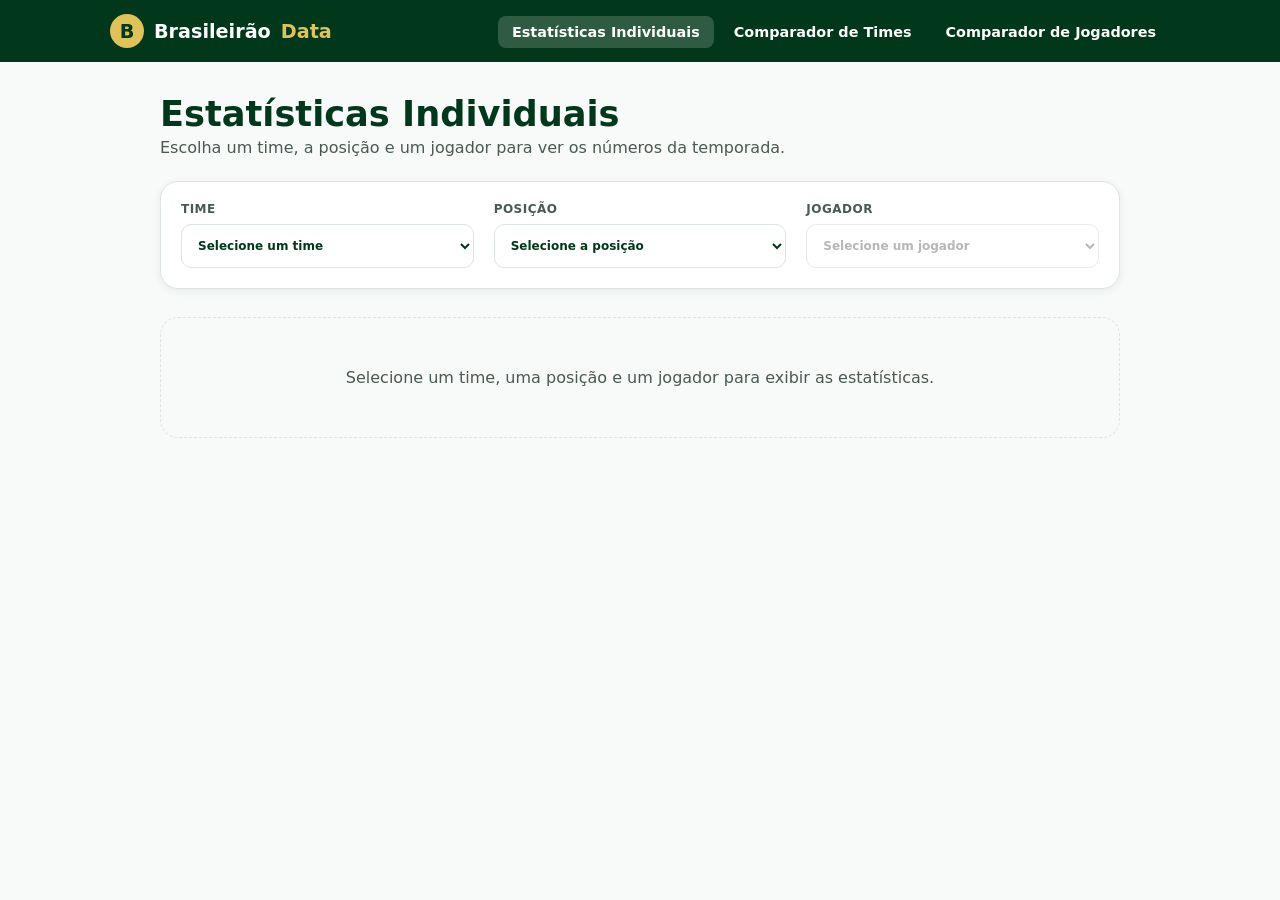
<file: frontend-web/src/index.html>
<!doctype html>
<html lang="pt-BR">
  <head>
    <meta charset="UTF-8" />
    <meta http-equiv="refresh" content="0;url=./pages/estatisticas.html" />
    <title>Brasileirão Data</title>
  </head>
  <body>
    <a href="./pages/estatisticas.html">Entrar</a>
  </body>
</html>
</file>
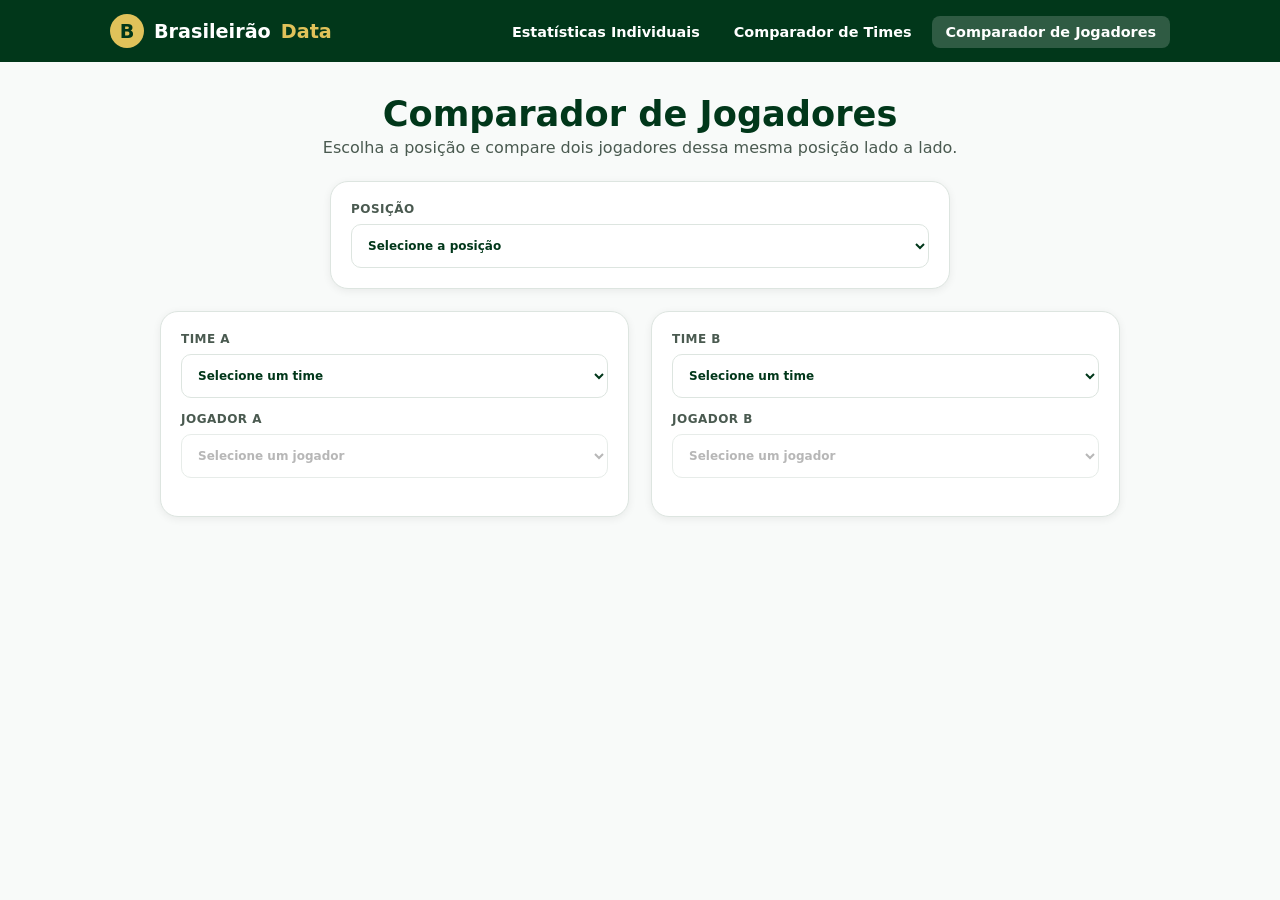
<file: frontend-web/src/pages/comparador-jogadores.html>
<!doctype html>
<html lang="pt-BR">
  <head>
    <meta charset="UTF-8" />
    <meta name="viewport" content="width=device-width,initial-scale=1" />
    <title>Comparador de Jogadores · Brasileirão Data</title>
    <link rel="stylesheet" href="../styles/global.css" />
    <link rel="stylesheet" href="../styles/comparador-jogadores.css" />
  </head>
  <body>
    <header class="nav">
      <div class="nav-in">
        <a class="logo" href="estatisticas.html"
          ><span class="badge">B</span>Brasileirão <b>Data</b></a
        >
        <nav>
          <a href="estatisticas.html" class="">Estatísticas Individuais</a
          ><a href="comparador.html" class="">Comparador de Times</a
          ><a href="comparador-jogadores.html" class="active"
            >Comparador de Jogadores</a
          >
        </nav>
      </div>
    </header>
    <main class="container">
      <h1 class="c">Comparador de Jogadores</h1>
      <p class="sub c">
        Escolha a posição e compare dois jogadores dessa mesma posição lado a
        lado.
      </p>
      <section class="card filtros-comuns">
        <label
          >POSIÇÃO<select id="selPos">
            <option value="">Selecione a posição</option>
            <option value="goleiro">Goleiro</option>
            <option value="linha">Linha</option>
          </select></label
        >
        <label id="lblSetor" hidden
          >SETOR<select id="selSetor">
            <option value="">Selecione o setor</option>
            <option value="defesa">Defesa</option>
            <option value="meio">Meio-Campo</option>
            <option value="ataque">Ataque</option>
          </select></label
        >
      </section>
      <div class="lados">
        <section class="card lado" id="ladoA">
          <div class="filtros-j">
            <label
              >TIME A<select class="selTime">
                <option value="">Selecione um time</option>
              </select></label
            >
            <label
              >JOGADOR A<select class="selJog" disabled>
                <option value="">Selecione um jogador</option>
              </select></label
            >
          </div>
          <div class="corpo"></div>
        </section>
        <section class="card lado" id="ladoB">
          <div class="filtros-j">
            <label
              >TIME B<select class="selTime">
                <option value="">Selecione um time</option>
              </select></label
            >
            <label
              >JOGADOR B<select class="selJog" disabled>
                <option value="">Selecione um jogador</option>
              </select></label
            >
          </div>
          <div class="corpo"></div>
        </section>
      </div>
    </main>
    <script type="module" src="../scripts/comparadorJogadores.js"></script>
  </body>
</html>
</file>
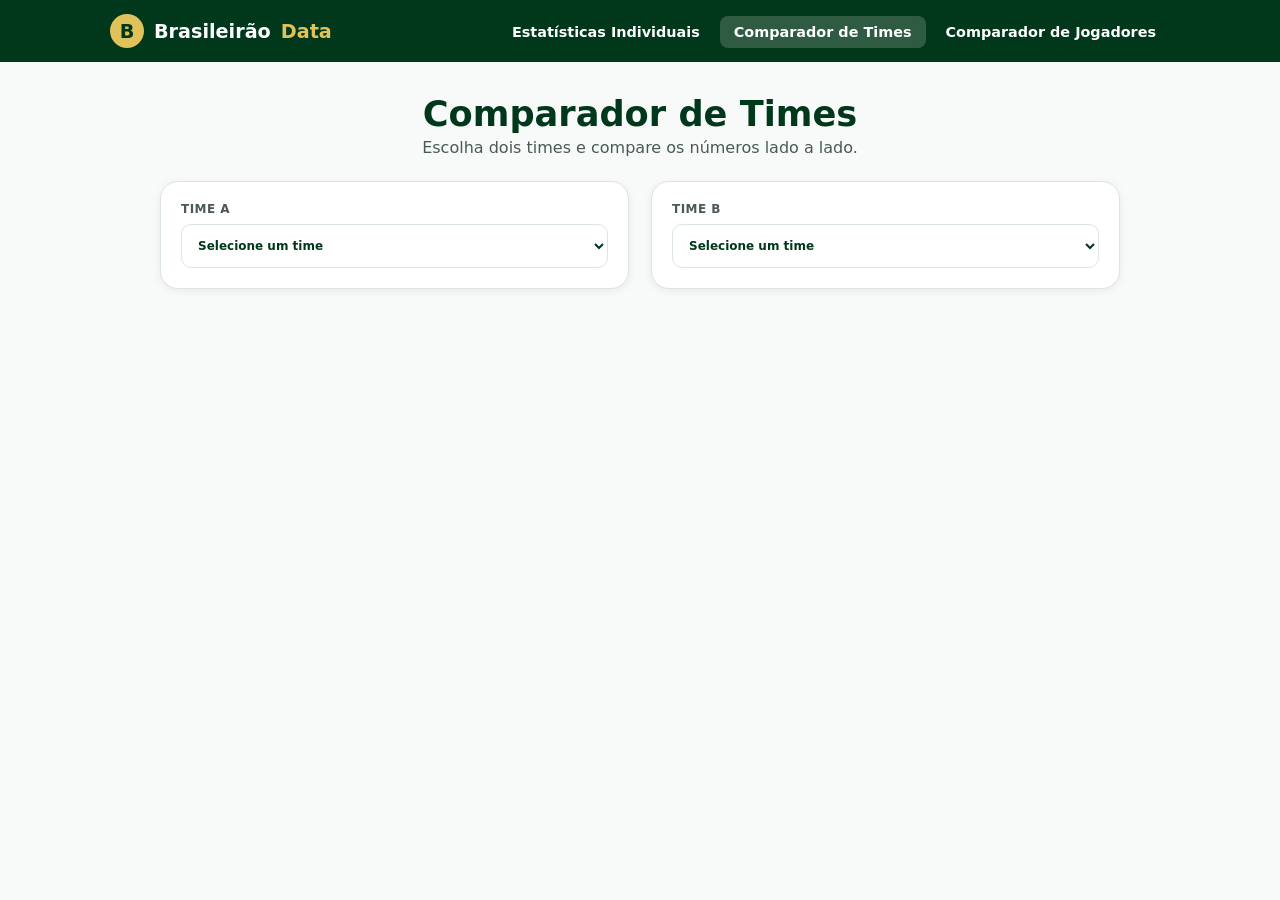
<file: frontend-web/src/pages/comparador.html>
<!doctype html>
<html lang="pt-BR">
  <head>
    <meta charset="UTF-8" />
    <meta name="viewport" content="width=device-width,initial-scale=1" />
    <title>Comparador de Times · Brasileirão Data</title>
    <link rel="stylesheet" href="../styles/global.css" />
    <link rel="stylesheet" href="../styles/comparador.css" />
  </head>
  <body>
    <header class="nav">
      <div class="nav-in">
        <a class="logo" href="estatisticas.html"
          ><span class="badge">B</span>Brasileirão <b>Data</b></a
        >
        <nav>
          <a href="estatisticas.html" class="">Estatísticas Individuais</a
          ><a href="comparador.html" class="active">Comparador de Times</a
          ><a href="comparador-jogadores.html" class=""
            >Comparador de Jogadores</a
          >
        </nav>
      </div>
    </header>
    <main class="container">
      <h1 class="c">Comparador de Times</h1>
      <p class="sub c">Escolha dois times e compare os números lado a lado.</p>
      <div class="lados">
        <section class="card lado" id="ladoA">
          <label
            >TIME A<select id="selA">
              <option value="">Selecione um time</option>
            </select></label
          >
          <div class="corpo"></div>
        </section>
        <section class="card lado" id="ladoB">
          <label
            >TIME B<select id="selB">
              <option value="">Selecione um time</option>
            </select></label
          >
          <div class="corpo"></div>
        </section>
      </div>
      <section id="chances" class="chances" hidden>
        <h3>CHANCES DA PARTIDA</h3>
        <div class="nums">
          <div><strong id="pA"></strong><span id="nA"></span></div>
          <div class="emp"><strong id="pE"></strong><span>Empate</span></div>
          <div><strong id="pB"></strong><span id="nB"></span></div>
        </div>
        <div class="barra"><i id="bA"></i><i id="bE"></i><i id="bB"></i></div>
      </section>
    </main>
    <script type="module" src="../scripts/comparador.js"></script>
  </body>
</html>
</file>
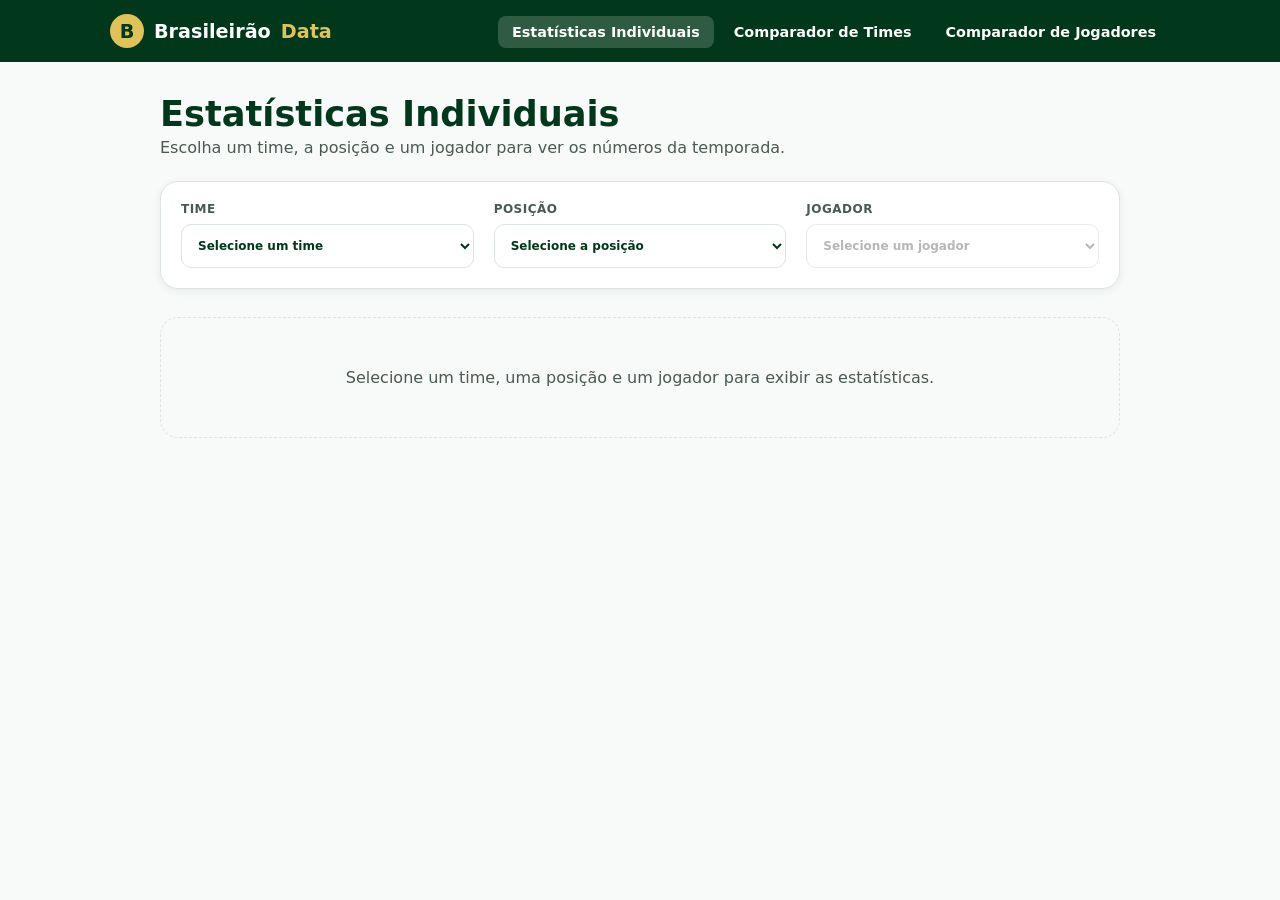
<file: frontend-web/src/pages/estatisticas.html>
<!doctype html>
<html lang="pt-BR">
  <head>
    <meta charset="UTF-8" />
    <meta name="viewport" content="width=device-width,initial-scale=1" />
    <title>Estatísticas Individuais · Brasileirão Data</title>
    <link rel="stylesheet" href="../styles/global.css" />
    <link rel="stylesheet" href="../styles/estatisticas.css" />
  </head>
  <body>
    <header class="nav">
      <div class="nav-in">
        <a class="logo" href="estatisticas.html"
          ><span class="badge">B</span>Brasileirão <b>Data</b></a
        >
        <nav>
          <a href="estatisticas.html" class="active">Estatísticas Individuais</a
          ><a href="comparador.html" class="">Comparador de Times</a
          ><a href="comparador-jogadores.html" class=""
            >Comparador de Jogadores</a
          >
        </nav>
      </div>
    </header>
    <main class="container">
      <h1>Estatísticas Individuais</h1>
      <p class="sub">
        Escolha um time, a posição e um jogador para ver os números da
        temporada.
      </p>
      <section class="card filtros">
        <label
          >TIME<select id="selTime">
            <option value="">Selecione um time</option>
          </select></label
        >
        <label
          >POSIÇÃO<select id="selPosicao">
            <option value="">Selecione a posição</option>
            <option value="goleiro">Goleiro</option>
            <option value="linha">Linha</option>
          </select></label
        >
        <label
          >JOGADOR<select id="selJogador" disabled>
            <option value="">Selecione um jogador</option>
          </select></label
        >
      </section>
      <section id="resultado" class="vazio">
        Selecione um time, uma posição e um jogador para exibir as estatísticas.
      </section>
    </main>
    <script type="module" src="../scripts/estatisticas.js"></script>
  </body>
</html>
</file>
<file: frontend-web/src/styles/global.css>
:root {
  --verde: #01371a;
  --ouro: #e0c25a;
  --bg: #f8faf9;
  --txt: #4a5a50;
  --borda: #dde5e0;
}

* {
  box-sizing: border-box;
}

body {
  margin: 0;
  font-family: Inter, system-ui, sans-serif;
  background: var(--bg);
  color: var(--txt);
}

.nav {
  background: var(--verde);
  color: #fff;
}

.nav-in {
  max-width: 1100px;
  margin: auto;
  padding: 14px 20px;
  display: flex;
  justify-content: space-between;
  align-items: center;
  flex-wrap: wrap;
  gap: 10px;
}

.logo {
  display: flex;
  align-items: center;
  gap: 10px;
  color: #fff;
  text-decoration: none;
  font-weight: 700;
  font-size: 1.2rem;
}

.logo b {
  color: var(--ouro);
}

.badge {
  width: 34px;
  height: 34px;
  border-radius: 50%;
  background: var(--ouro);
  color: var(--verde);
  display: grid;
  place-items: center;
}

.nav nav a {
  color: #fff;
  text-decoration: none;
  font-weight: 600;
  font-size: 0.9rem;
  padding: 8px 14px;
  border-radius: 8px;
  margin-left: 6px;
}

.nav nav a.active {
  background: rgba(255, 255, 255, 0.18);
}

.container {
  max-width: 1000px;
  margin: auto;
  padding: clamp(18px, 4vw, 32px) clamp(14px, 4vw, 20px);
}

h1 {
  color: var(--verde);
  margin: 0 0 4px;
  font-size: clamp(1.55rem, 1.1rem + 2vw, 2.2rem);
  line-height: 1.15;
}

.c {
  text-align: center;
}

.sub {
  margin: 0 0 24px;
}

.card {
  background: #fff;
  border: 1px solid var(--borda);
  border-radius: 18px;
  padding: 20px;
  box-shadow: 0 2px 8px #0001;
}

label {
  display: block;
  font-size: 0.75rem;
  font-weight: 600;
  letter-spacing: 0.04em;
}

select {
  width: 100%;
  min-height: 44px;
  margin-top: 8px;
  padding: 12px;
  font-size: 1rem;
  border: 1px solid var(--borda);
  border-radius: 10px;
  font: inherit;
  background: #fff;
  color: var(--verde);
}

select:disabled {
  color: #999;
}

html {
  -webkit-text-size-adjust: 100%;
}

.card {
  padding: clamp(14px, 3vw, 20px);
}

@media (max-width: 640px) {
  .nav-in {
    padding: 10px 14px;
    justify-content: center;
  }

  .logo {
    font-size: 1.05rem;
  }

  .nav nav {
    display: flex;
    flex-wrap: wrap;
    justify-content: center;
    gap: 4px;
    width: 100%;
  }
  
  .nav nav a {
    margin: 0;
    padding: 8px 10px;
    font-size: 0.82rem;
  }
}
</file>
<file: frontend-web/src/styles/comparador-jogadores.css>
[hidden] {
  display: none !important;
}

.filtros-comuns {
  display: grid;
  grid-template-columns: repeat(auto-fit, minmax(220px, 1fr));
  gap: 20px;
  max-width: 620px;
  margin: 0 auto 22px;
}

.lados {
  display: grid;
  grid-template-columns: repeat(2, minmax(0, 1fr));
  gap: 22px;
}

.lado {
  min-width: 0;
}

.filtros-j {
  display: grid;
  gap: 14px;
  margin-bottom: 18px;
}

.perfil-j {
  background: var(--verde);
  color: #fff;
  border-radius: 14px;
  padding: 16px 18px;
  margin-bottom: 16px;
}

.perfil-j small {
  color: var(--ouro);
  font-weight: 700;
  letter-spacing: 0.08em;
}

.perfil-j h2 {
  margin: 4px 0;
  color: #fff;
  font-size: clamp(1.1rem, 1rem + 0.8vw, 1.3rem);
  overflow-wrap: anywhere;
}

.perfil-j div {
  font-size: 0.85rem;
}

.linhas {
  border: 1px solid var(--borda);
  border-radius: 12px;
}

.linhas div {
  display: flex;
  justify-content: space-between;
  padding: 10px 12px;
  border-bottom: 1px solid var(--borda);
  font-size: 0.85rem;
}

.linhas div:last-child {
  border: 0;
}

.linhas .val {
  color: var(--verde);
  font-weight: 400;
}

.linhas .val.melhor {
  font-weight: 800;
}

@media (max-width: 800px) {
  .lados {
    grid-template-columns: 1fr;
    gap: 16px;
  }
}

@media (max-width: 480px) {
  .linhas div {
    font-size: 0.8rem;
    gap: 10px;
  }
}
</file>
<file: frontend-web/src/styles/comparador.css>
.lados {
  display: grid;
  grid-template-columns: repeat(2, minmax(0, 1fr));
  gap: 22px;
}

.lado {
  min-width: 0;
}

.lado h2 {
  text-align: center;
  color: var(--verde);
  font-size: 1.1rem;
}

.linhas {
  border: 1px solid var(--borda);
  border-radius: 12px;
  margin-bottom: 16px;
}

.linhas div {
  display: flex;
  justify-content: space-between;
  padding: 10px 12px;
  border-bottom: 1px solid var(--borda);
  font-size: 0.85rem;
}

.linhas div:last-child {
  border: 0;
}

.linhas .val {
  color: var(--verde);
  font-weight: 400;
}

.linhas .val.melhor {
  font-weight: 800;
}

table {
  width: 100%;
  border-collapse: collapse;
  font-size: 0.85rem;
}

th {
  background: var(--verde);
  color: #fff;
  text-align: left;
  padding: 8px;
}

td {
  padding: 8px;
  border-bottom: 1px solid var(--borda);
}

.chances {
  max-width: 560px;
  margin: 28px auto 0;
  background: var(--verde);
  color: #fff;
  border-radius: 18px;
  padding: 24px;
  text-align: center;
}

.chances h3 {
  color: var(--ouro);
  letter-spacing: 0.1em;
  font-size: 0.85rem;
}

.nums {
  display: flex;
  justify-content: space-between;
  gap: 10px;
}

.nums strong {
  display: block;
  font-size: 1.8rem;
}

.nums span {
  font-size: 0.75rem;
}

.emp strong {
  color: var(--ouro);
}

.barra {
  display: flex;
  height: 6px;
  border-radius: 6px;
  overflow: hidden;
  margin-top: 16px;
  background: #fff3;
}

.barra i {
  display: block;
}

#bA {
  background: #fff;
}

#bE {
  background: var(--ouro);
}

#bB {
  background: #9aa89f;
}

td {
  overflow-wrap: anywhere;
}

@media (max-width: 800px) {
  .lados {
    grid-template-columns: 1fr;
    gap: 16px;
  }
}

@media (max-width: 480px) {
  .chances {
    padding: 18px 14px;
  }

  .nums strong {
    font-size: 1.35rem;
  }

  .nums span {
    font-size: 0.68rem;
  }
  
  .linhas div {
    font-size: 0.8rem;
  }
}
</file>
<file: frontend-web/src/styles/estatisticas.css>
.filtros {
  display: grid;
  grid-template-columns: repeat(3, 1fr);
  gap: 20px;
}

.vazio {
  margin-top: 28px;
  padding: 50px 20px;
  text-align: center;
  border: 1px dashed var(--borda);
  border-radius: 18px;
}

.perfil {
  margin-top: 28px;
  background: var(--verde);
  color: #fff;
  border-radius: 18px;
  padding: 24px;
}

.perfil small {
  color: var(--ouro);
  font-weight: 700;
  letter-spacing: 0.08em;
}

.perfil h2 {
  margin: 6px 0;
  font-size: clamp(1.3rem, 1rem + 1.5vw, 1.8rem);
  overflow-wrap: anywhere;
}

.grade {
  display: grid;
  grid-template-columns: repeat(4, 1fr);
  gap: 14px;
}

h3.t {
  color: var(--verde);
  margin: 26px 0 12px;
}

.stat {
  background: #fff;
  border: 1px solid var(--borda);
  border-radius: 12px;
  padding: 14px;
}

.stat span {
  font-size: 0.7rem;
  text-transform: uppercase;
}

.stat strong {
  display: block;
  font-size: 1.6rem;
  color: var(--verde);
}

@media (max-width: 900px) {
  .grade {
    grid-template-columns: repeat(3, 1fr);
  }
}

@media (max-width: 800px) {
  .filtros {
    grid-template-columns: 1fr;
    gap: 14px;
  }

  .perfil {
    padding: 18px;
  }
}

@media (max-width: 600px) {
  .grade {
    grid-template-columns: repeat(2, 1fr);
    gap: 10px;
  }

  .stat {
    padding: 12px;
  }

  .stat strong {
    font-size: 1.35rem;
  }
}

@media (max-width: 340px) {
  .grade {
    grid-template-columns: 1fr;
  }
}
</file>
